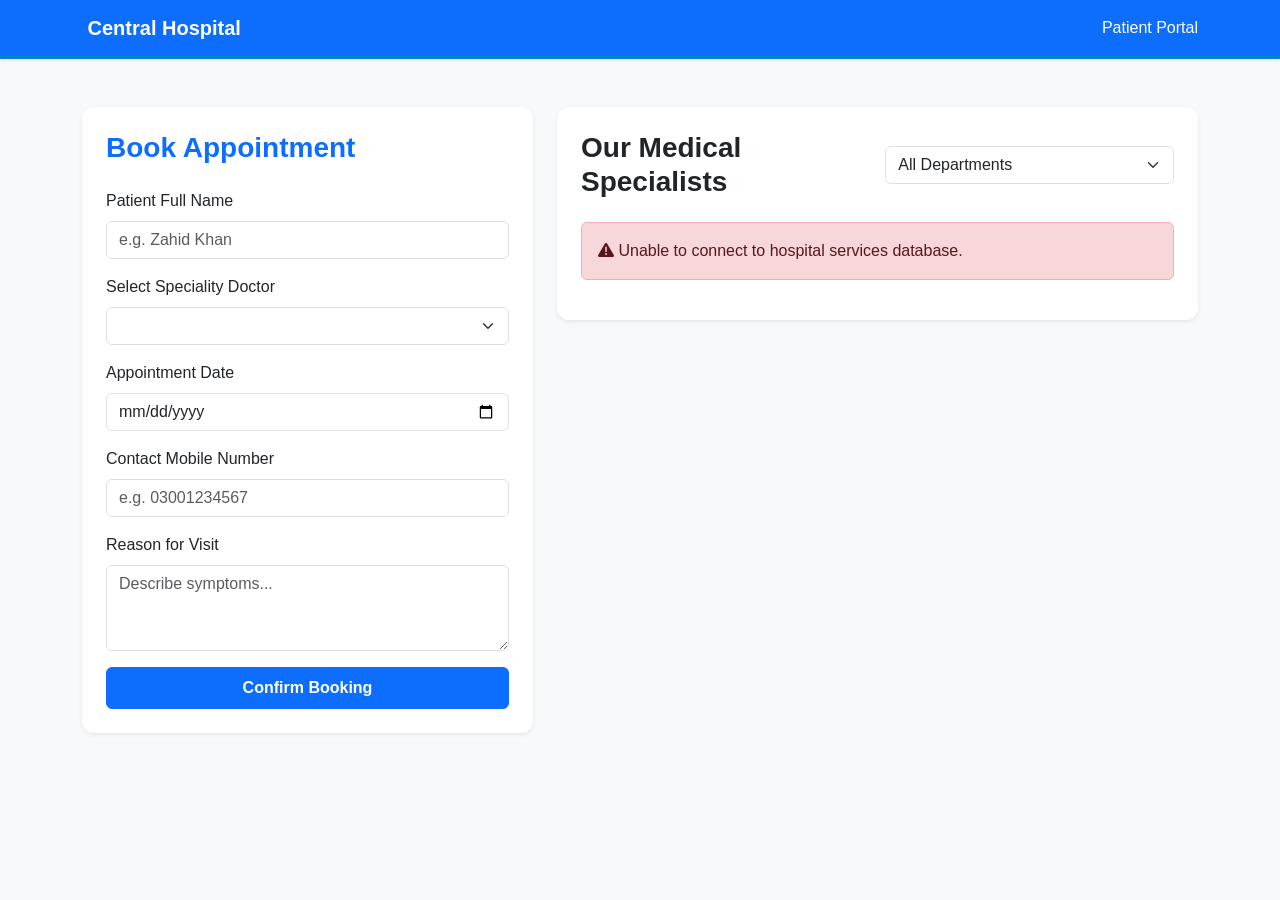
<file: index.html>
<!DOCTYPE html>
<html lang="en">
<head>
    <meta charset="UTF-8">
    <meta name="viewport" content="width=device-width, initial-scale=1.0">
    <title>Patient Portal | Central Hospital</title>
    <link href="https://cdn.jsdelivr.net/npm/bootstrap@5.3.0/dist/css/bootstrap.min.css" rel="stylesheet">
<link rel="stylesheet" href="style.css">
<link rel="stylesheet" href="https://cdnjs.cloudflare.com/ajax/libs/font-awesome/6.0.0/css/all.min.css">
</head>
<body class="bg-light">

    <nav class="navbar navbar-expand-lg navbar-dark bg-primary shadow-sm">
        <div class="container">
            <a class="navbar-brand fw-bold" href="#"><i class="fa-solid fa-house-medical-flag"></i> Central Hospital</a>
            <span class="navbar-text text-white">Patient Portal</span>
        </div>
    </nav>

    <div class="container my-5">
        <div class="row g-4">
            <div class="col-md-5">
                <div class="card shadow-sm border-0 rounded-3">
                    <div class="card-body p-4">
                        <h3 class="card-title fw-bold mb-4 text-primary">Book Appointment</h3>
                        
                        <div id="validationError" class="alert alert-danger d-none" role="alert"></div>

                        <form id="appointmentForm" novalidate>
                            <div class="mb-3">
                                <label class="form-label font-weight-bold">Patient Full Name</label>
                                <input type="text" id="patientName" class="form-control" placeholder="e.g. Zahid Khan">
                            </div>
                            <div class="mb-3">
                                <label class="form-label">Select Speciality Doctor</label>
                                <select id="doctorSelect" class="form-select">
                                    </select>
                            </div>
                            <div class="mb-3">
                                <label class="form-label">Appointment Date</label>
                                <input type="date" id="appDate" class="form-control">
                            </div>
                            <div class="mb-3">
                                <label class="form-label">Contact Mobile Number</label>
                                <input type="text" id="patientPhone" class="form-control" placeholder="e.g. 03001234567">
                            </div>
                            <div class="mb-3">
                                <label class="form-label">Reason for Visit</label>
                                <textarea id="appReason" class="form-control" rows="3" placeholder="Describe symptoms..."></textarea>
                            </div>
                            <button type="submit" class="btn btn-primary w-100 fw-bold py-2">Confirm Booking</button>
                        </form>
                    </div>
                </div>
            </div>

            <div class="col-md-7">
                <div class="card shadow-sm border-0 rounded-3">
                    <div class="card-body p-4">
                        <div class="d-flex justify-content-between align-items-center mb-4">
                            <h3 class="card-title fw-bold text-dark m-0">Our Medical Specialists</h3>
                            <select id="deptFilter" class="form-select w-50">
                                <option value="All">All Departments</option>
                                <option value="Cardiology">Cardiology</option>
                                <option value="Neurology">Neurology</option>
                                <option value="Pediatrics">Pediatrics</option>
                            </select>
                        </div>

                        <div id="loadingState" class="text-center my-4">
                            <div class="spinner-border text-primary" role="status"></div>
                            <p class="mt-2 text-muted">Fetching medical staff entries...</p>
                        </div>
                        <div id="errorState" class="alert alert-danger d-none" role="alert">
                            <i class="fa-solid fa-triangle-exclamation"></i> Unable to connect to hospital services database.
                        </div>

                        <div class="table-responsive">
                            <table class="table table-hover align-middle d-none" id="doctorsTable">
                                <thead class="table-light">
                                    <tr>
                                        <th>Doctor Name</th>
                                        <th>Specialization</th>
                                        <th>Department</th>
                                    </tr>
                                </thead>
                                <tbody id="doctorsGrid"></tbody>
                            </table>
                        </div>

                    </div>
                </div>
            </div>
        </div>
    </div>

    <script src="app.js"></script>
</body>
</html>
</file>
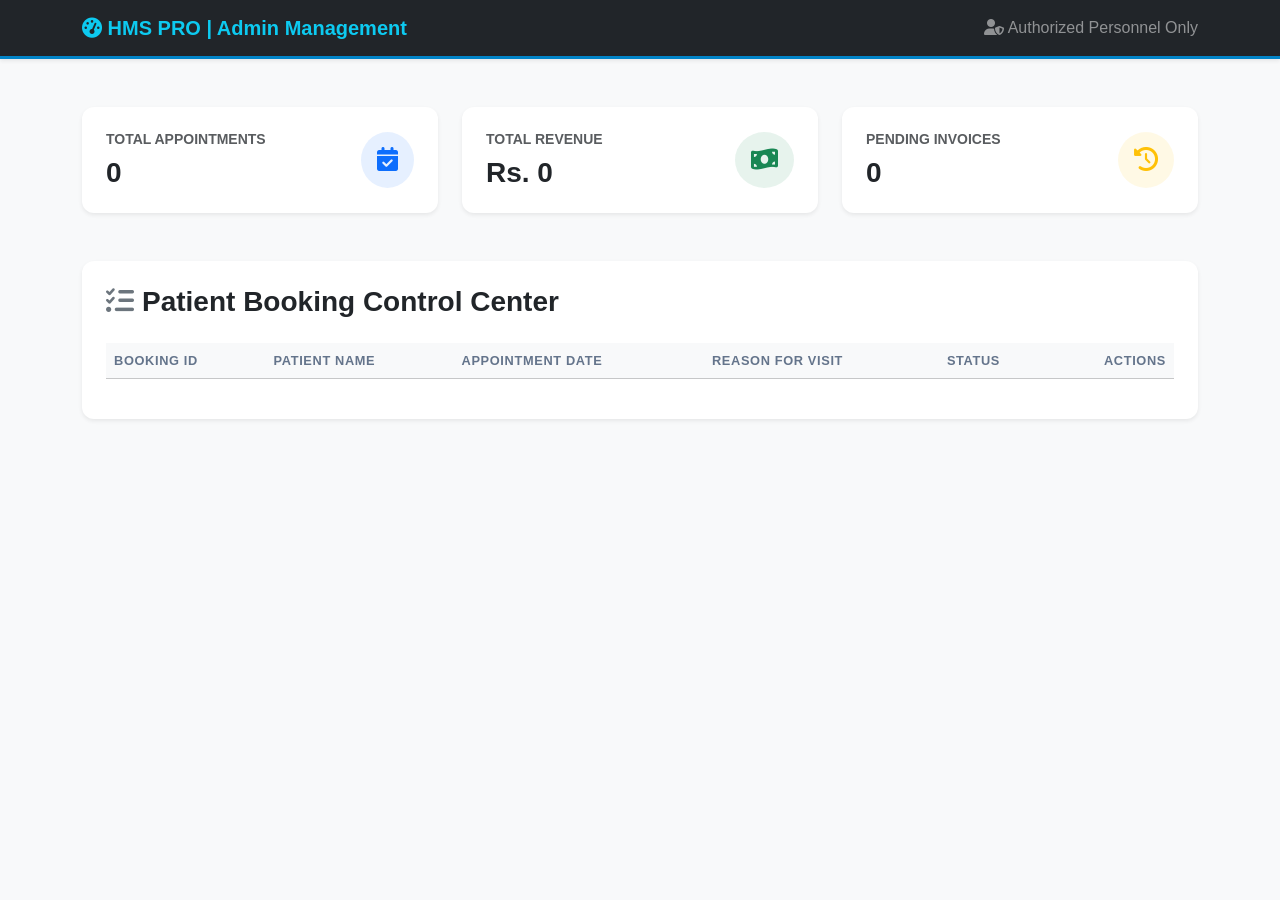
<file: admin.html>
<!DOCTYPE html>
<html lang="en">
<head>
    <meta charset="UTF-8">
    <meta name="viewport" content="width=device-width, initial-scale=1.0">
    <title>Admin Dashboard | HMS Pro</title>
    <link href="https://cdn.jsdelivr.net/npm/bootstrap@5.3.0/dist/css/bootstrap.min.css" rel="stylesheet">
    <link rel="stylesheet" href="style.css">
    <link rel="stylesheet" href="https://cdnjs.cloudflare.com/ajax/libs/font-awesome/6.0.0/css/all.min.css">
</head>
<body class="bg-light">

    <nav class="navbar navbar-expand-lg navbar-dark bg-dark shadow-sm">
        <div class="container">
            <a class="navbar-brand fw-bold text-info" href="#"><i class="fa-solid fa-gauge-high"></i> HMS PRO | Admin Management</a>
            <span class="navbar-text text-white-50"><i class="fa-solid fa-user-shield"></i> Authorized Personnel Only</span>
        </div>
    </nav>

    <div class="container my-5">
        <div class="row g-4 mb-5">
            <div class="col-md-4">
                <div class="card shadow-sm border-start border-primary border-4 rounded-3 bg-white">
                    <div class="card-body p-4">
                        <div class="d-flex align-items-center justify-content-between">
                            <div>
                                <h6 class="text-muted text-uppercase small fw-bold">Total Appointments</h6>
                                <h3 class="fw-bold m-0" id="statAppointments">0</h3>
                            </div>
                            <div class="bg-primary bg-opacity-10 p-3 rounded-circle text-primary">
                                <i class="fa-solid fa-calendar-check fa-xl"></i>
                            </div>
                        </div>
                    </div>
                </div>
            </div>
            <div class="col-md-4">
                <div class="card shadow-sm border-start border-success border-4 rounded-3 bg-white">
                    <div class="card-body p-4">
                        <div class="d-flex align-items-center justify-content-between">
                            <div>
                                <h6 class="text-muted text-uppercase small fw-bold">Total Revenue</h6>
                                <h3 class="fw-bold m-0" id="statRevenue">Rs. 0</h3>
                            </div>
                            <div class="bg-success bg-opacity-10 p-3 rounded-circle text-success">
                                <i class="fa-solid fa-money-bill-wave fa-xl"></i>
                            </div>
                        </div>
                    </div>
                </div>
            </div>
            <div class="col-md-4">
                <div class="card shadow-sm border-start border-warning border-4 rounded-3 bg-white">
                    <div class="card-body p-4">
                        <div class="d-flex align-items-center justify-content-between">
                            <div>
                                <h6 class="text-muted text-uppercase small fw-bold">Pending Invoices</h6>
                                <h3 class="fw-bold m-0" id="statPending">0</h3>
                            </div>
                            <div class="bg-warning bg-opacity-10 p-3 rounded-circle text-warning">
                                <i class="fa-solid fa-clock-rotate-left fa-xl"></i>
                            </div>
                        </div>
                    </div>
                </div>
            </div>
        </div>

        <div class="card shadow-sm border-0 rounded-3">
            <div class="card-body p-4">
                <h3 class="fw-bold text-dark mb-4"><i class="fa-solid fa-list-check text-secondary me-2"></i>Patient Booking Control Center</h3>
                
                <div class="table-responsive">
                    <table class="table table-hover align-middle">
                        <thead class="table-light">
                            <tr>
                                <th>Booking ID</th>
                                <th>Patient Name</th>
                                <th>Appointment Date</th>
                                <th>Reason For Visit</th>
                                <th>Status</th>
                                <th class="text-end">Actions</th>
                            </tr>
                        </thead>
                        <tbody id="adminAppointmentsGrid">
                            </tbody>
                    </table>
                </div>
            </div>
        </div>
    </div>

    <div class="modal fade" id="editModal" tabindex="-1" aria-labelledby="editModalLabel" aria-hidden="true">
        <div class="modal-dialog">
            <div class="modal-content border-0 shadow">
                <div class="modal-header bg-dark text-white">
                    <h5 class="modal-title fw-bold" id="editModalLabel"><i class="fa-solid fa-pen-to-square text-info me-2"></i>Modify Booking Record</h5>
                    <button type="button" class="btn-close btn-close-white" data-bs-dismiss="modal" aria-label="Close"></button>
                </div>
                <div class="modal-body p-4">
                    <form id="editForm">
                        <input type="hidden" id="editRecordId">
                        <div class="mb-3">
                            <label class="form-label fw-semibold">Patient Name</label>
                            <input type="text" id="editPatientName" class="form-control" required>
                        </div>
                        <div class="mb-3">
                            <label class="form-label fw-semibold">Appointment Date</label>
                            <input type="date" id="editAppDate" class="form-control" required>
                        </div>
                        <div class="mb-3">
                            <label class="form-label fw-semibold">Reason for Visit</label>
                            <textarea id="editAppReason" class="form-control" rows="3" required></textarea>
                        </div>
                        <div class="mb-3">
                            <label class="form-label fw-semibold">Appointment Status</label>
                            <select id="editStatus" class="form-select">
                                <option value="Scheduled">Scheduled</option>
                                <option value="Completed">Completed</option>
                                <option value="Cancelled">Cancelled</option>
                            </select>
                        </div>
                        <div class="d-flex gap-2 justify-content-end mt-4">
                            <button type="button" class="btn btn-secondary px-4" data-bs-dismiss="modal">Close</button>
                            <button type="submit" class="btn btn-primary px-4 fw-bold">Save Modifications</button>
                        </div>
                    </form>
                </div>
            </div>
        </div>
    </div>

    <script src="https://cdn.jsdelivr.net/npm/bootstrap@5.3.0/dist/js/bootstrap.bundle.min.js"></script>
    <script src="admin.js"></script>
</body>
</html>
</file>
<file: style.css>
:root {
    --hms-primary: #0d6efd;
    --hms-secondary: #6c757d;
    --hms-bg: #f8fafc;
}

body {
    background-color: var(--hms-bg);
    color: #334155;
    font-family: 'Segoe UI', Tahoma, Geneva, Verdana, sans-serif;
}


.navbar {
    border-bottom: 3px solid #0284c7;
}


.card {
    border: none !important;
    border-radius: 12px !important;
    transition: transform 0.2s ease, box-shadow 0.2s ease;
}

.card:hover {
    box-shadow: 0 10px 15px -3px rgba(0, 0, 0, 0.05), 0 4px 6px -4px rgba(0, 0, 0, 0.05) !important;
}


.table th {
    font-weight: 600;
    text-transform: uppercase;
    font-size: 0.8rem;
    letter-spacing: 0.05em;
    color: #64748b;
}

.table td {
    padding: 1rem 0.75rem !important;
}


#loadingState, #errorState {
    transition: all 0.3s ease-in-out;
}


.form-control:focus, .form-select:focus {
    border-color: #38bdf8;
    box-shadow: 0 0 0 0.25rem rgba(56, 189, 248, 0.25);
}
</file>
